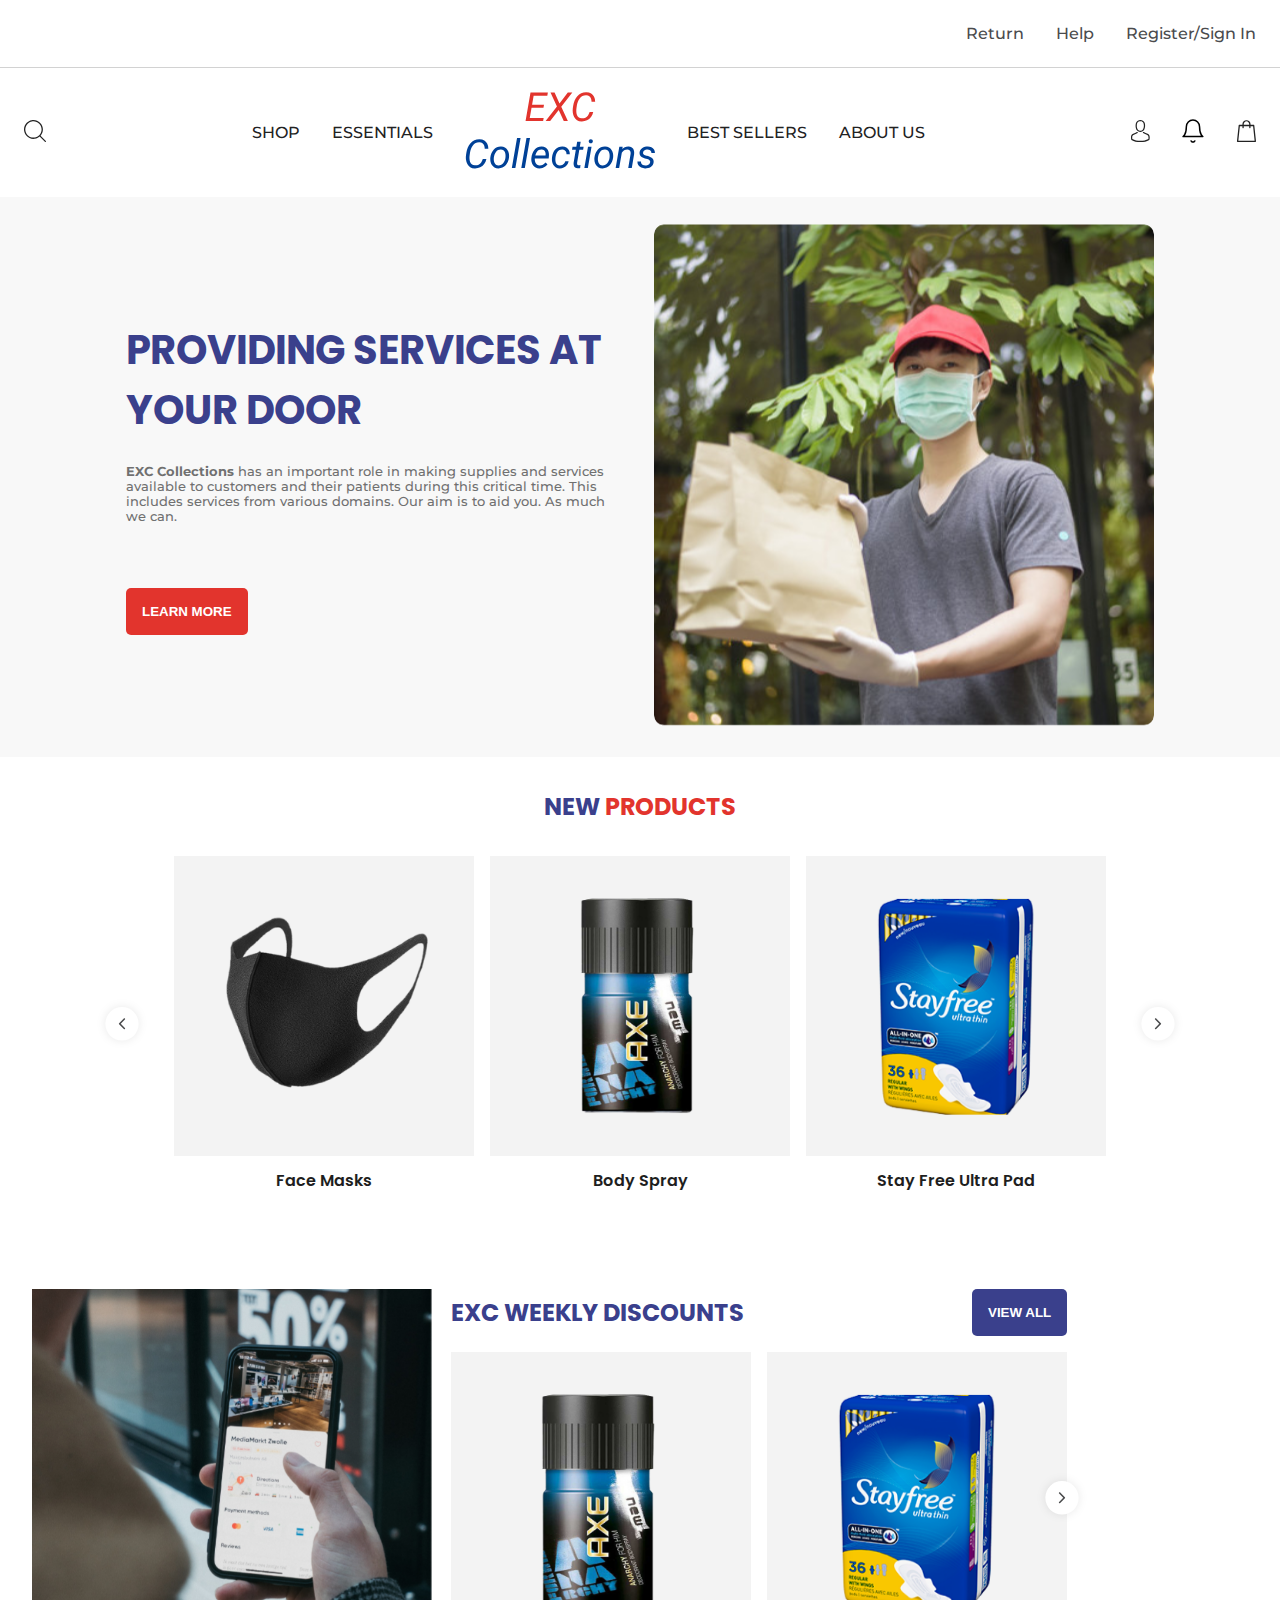
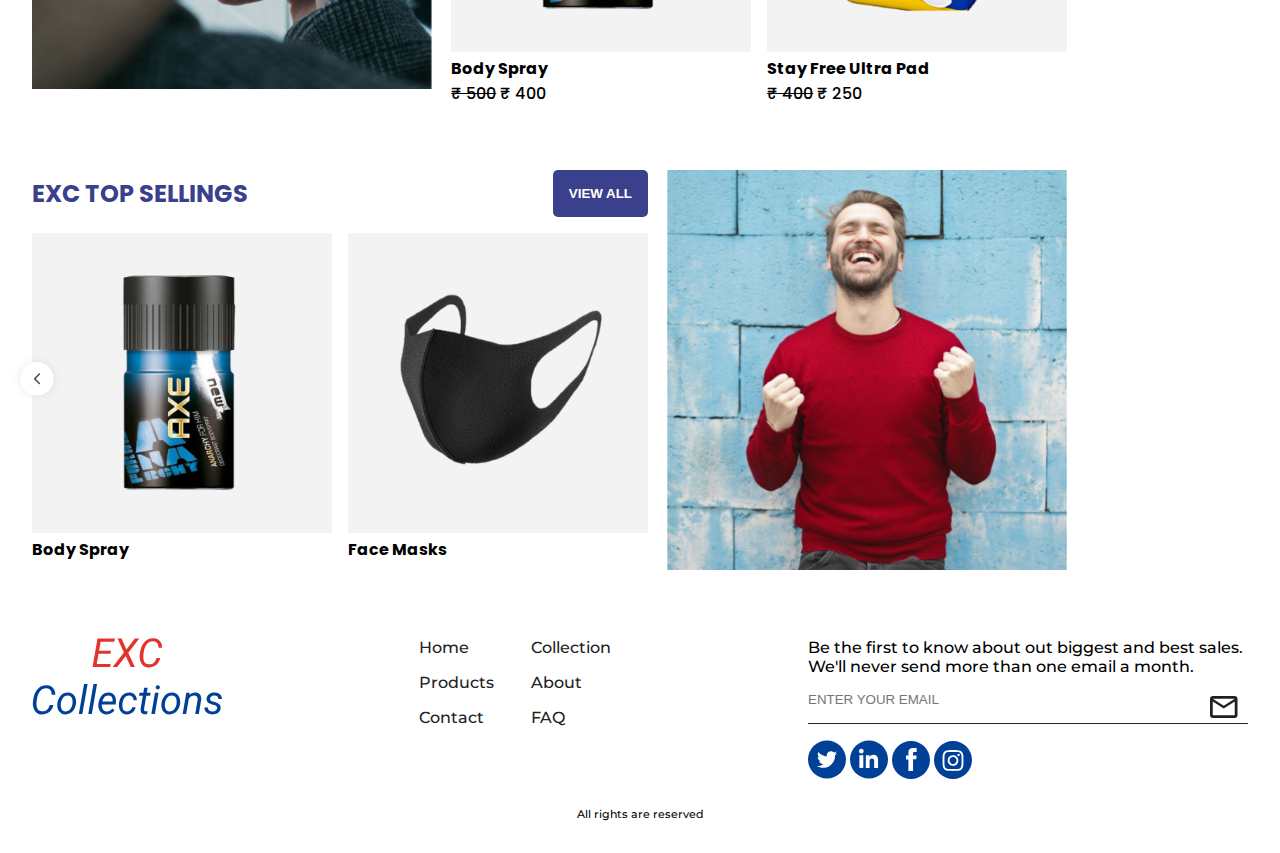
<file: src/index.html>
<!DOCTYPE html>
<html lang="en">
<head>
    <meta charset="UTF-8">
    <meta name="viewport" content="width=device-width, initial-scale=1.0">
    <title>EXC Collections - Home</title>

    <!-- Fonts -->
    <link rel="preconnect" href="https://fonts.googleapis.com">
    <link rel="preconnect" href="https://fonts.gstatic.com" crossorigin>
    <link href="https://fonts.googleapis.com/css2?family=Montserrat:ital,wght@0,100..900;1,100..900&family=Poppins:ital,wght@0,100;0,200;0,300;0,400;0,500;0,600;0,700;0,800;0,900;1,100;1,200;1,300;1,400;1,500;1,600;1,700;1,800;1,900&family=Work+Sans:ital,wght@0,100..900;1,100..900&display=swap" rel="stylesheet">

    <!-- Styles -->
     <link rel="stylesheet" href="./styles/base.css">
    <link rel="stylesheet" href="./styles/root.css">
    <link rel="stylesheet" href="./styles/styles.css">
    <link rel="stylesheet" href="./styles/_utils.css">
</head>
<body>
    <div class="wrapper">
        <header class="header">
            <nav class="top-nav">
                <ul class="top-nav-list">
                    <li class="top-nav-items"><a class="top-nav-links montserrat-medium" href="#">Return</a></li>
                    <li class="top-nav-items"><a class="top-nav-links montserrat-medium" href="#">Help</a></li>
                    <li class="top-nav-items"><a class="top-nav-links montserrat-medium" href="#">Register/Sign In</a></li>
                </ul>
            </nav>

            <nav class="main-nav">
                <section class="main-nav-search">
                    <button class="search-button">
                        <img src="../public/assets/Search.svg" alt="Search Icon">
                    </button>
                </section>

                <section class="main-nav-list-container">
                    <ul class="nav-list">
                        <li class="nav-items"><a href="#" class="nav-link montserrat-medium">Shop</a></li>
                        <li class="nav-items"><a href="#" class="nav-link montserrat-medium">Essentials</a></li>
                        <li class="nav-items"><a href="#" class="nav-link montserrat-medium">
                            <img src="../public/assets/EXC Collections.svg" alt="EXC Collections">
                        </a></li>
                        <li class="nav-items"><a href="#" class="nav-link montserrat-medium">Best Sellers</a></li>
                        <li class="nav-items"><a href="#" class="nav-link montserrat-medium">About Us</a></li>
                    </ul>
                </section>

                <section class="main-nav-icons">
                    <button class="icon-button">
                        <img src="../public/assets/profile_img.svg" alt="Profile Icon">
                    </button>
                    <button class="icon-button">
                        <img src="../public/assets/Group 128.svg" alt="Notification Icon">
                    </button>
                    <button class="icon-button">
                        <img src="../public/assets/shopping_img.svg" alt="Shopping Icon">
                    </button>
                </section>
            </nav>
        </header>

        <main>
            <section class="hero">
                <div class="hero-left-area">
                    <h1 class="poppins-bold">Providing Services At Your Door</h1>
                    <p class="montserrat-medium"><b class="bold-text bold-text--dark">EXC Collections</b> has an important role in making supplies and services available to customers and their patients during this critical time. This includes services from various domains. Our aim is to aid you. As much we can.</p>
                    <button class="button">
                        LEARN MORE
                    </button>
                </div>

                <div class="hero-right-area">
                    <img src="../public/assets/cover_img.png" alt="Cover Image">
                </div>
            </section>

            <section class="new-product">
                <h2 class="poppins-bold">
                    <span>NEW</span>
                    <span>PRODUCTS</span>
                </h2>

                <div class="new-product-carousel">
                    <button class="new-product-carousel-button">
                        <img class="img-50-x-50" src="../public/assets/Move.svg" alt="Carousel Previous Button">
                    </button>

                    <div class="new-product-carousel-track">
                        
                        <div class="new-product-carousel-item">
                            <div>
                                <img class="img-300-x-300" src="../public/assets/Face-Mask.png" alt="Product One">
                            </div>

                            <p class="poppins-bold">Face Masks</p>
                        </div>

                        <div class="new-product-carousel-item">
                            <div>
                                <img class="img-300-x-300" src="../public/assets/Body-Spray.png" alt="Product Two">
                            </div>

                            <p class="poppins-bold">Body Spray</p>
                        </div>

                        <div class="new-product-carousel-item">
                            <div>
                                <img class="img-300-x-300" src="../public/assets/Sanitary-Pad.png" alt="Product Three">
                            </div>

                            <p class="poppins-bold">Stay Free Ultra Pad</p>
                        </div>
                    </div>

                    <button class="new-product-carousel-button">
                        <img class="img-50-x-50" src="../public/assets/Move (1).svg" alt="Carousel Next Button">
                    </button>
                </div>
            </section>
            
            <section class="weekly-discount">
                <div class="weekly-discount-left-area">
                    <img class="img-400-x-400" src="../public/assets/Feature_img1.png" alt="Weekly Discount Image">
                </div>

                <div class="weekly-discount-right-area">
                    <header>
                        <h2 class="poppins-bold">EXC WEEKLY DISCOUNTS</h2>

                        <button class="button">VIEW ALL</button>
                    </header>

                    <main>
                        <div class="weekly-discount-carousel">

                        <div class="weekly-discount-carousel-track">

                            <div class="weekly-discount-carousel-item">
                                <div>
                                    <img class="img-300-x-300" src="../public/assets/Body-Spray.png" alt="Product One">
                                </div>
    
                                <p class="poppins-bold">Body Spray</p>
                                <span class="poppins-regular"><strike>₹ 500</strike> ₹ 400</span>
                            </div>
    
                            <div class="weekly-discount-carousel-item">
                                <div>
                                    <img class="img-300-x-300" src="../public/assets/Sanitary-Pad.png" alt="Product Two">
                                </div>
    
                                <p class="poppins-bold">Stay Free Ultra Pad</p>
                                <span class="poppins-regular"><strike>₹ 400</strike> ₹ 250</span>
                            </div>

                            <button class="weekly-discount-carousel-button">
                                <img class="img-50-x-50" src="../public/assets/Move (1).svg" alt="Carousel Next Button">
                            </button>
                        </div>
                    </div>
                    </main>
                </div>
            </section>
            
            <section class="top-sellings">

                <div class="top-sellings-left-area">
                    <header>
                        <h2 class="poppins-bold">EXC TOP SELLINGS</h2>

                        <button class="button">VIEW ALL</button>
                    </header>

                    <main>
                        <div class="top-sellings-carousel">

                            <button class="top-sellings-carousel-button">
                                <img class="img-50-x-50" src="../public/assets/Move.svg" alt="Carousel Previous Button">
                            </button>

                            <div class="top-sellings-carousel-track">

                            <div class="top-sellings-carousel-item">
                                <div>
                                    <img class="img-300-x-300" src="../public/assets/Body-Spray.png" alt="Product One">
                                </div>
    
                                <p class="poppins-bold">Body Spray</p>
                            </div>
    
                            <div class="top-sellings-carousel-item">
                                <div>
                                    <img class="img-300-x-300" src="../public/assets/Face-Mask.png" alt="Product Two">
                                </div>
    
                                <p class="poppins-bold">Face Masks</p>
                            </div>
                        </div>
                    </div>
                    </main>
                </div>

                <div class="top-sellings-right-area">
                    <img class="img-400-x-400" src="../public/assets/Bg.png" alt="Top Sellings Image">
                </div>
            </section>
        </main>
        
        <footer>
            <div class="footer-layout">
                <div class="footer-layout-content">
                    <section class="footer-layout-content-icon">
                        <img src="../public/assets/EXC Collections.svg" alt="Footer Logo">
                    </section>

                    <section class="footer-layout-content-nav-list">
                        <ul>
                            <li><a class="montserrat-medium" href="#">Home</a></li>
                            <li><a class="montserrat-medium" href="#">Collection</a></li>
                            <li><a class="montserrat-medium" href="#">Products</a></li>
                            <li><a class="montserrat-medium" href="#">About</a></li>
                            <li><a class="montserrat-medium" href="#">Contact</a></li>
                            <li><a class="montserrat-medium" href="#">FAQ</a></li>
                        </ul>
                    </section>

                    <section class="footer-layout-content-social-media">
                        <div class="footer-layout-content-social-media-form">
                            <p class="montserrat-medium">Be the first to know about out biggest and best sales. We'll never send more than one email a month.</p>

                            <form class="form montserrat-medium" method="post" action="#">
                                <input type="email" id="email" name="email" class="form-input" placeholder="ENTER YOUR EMAIL" required>
                                <button class="form-button">
                                    <img src="../public/assets/ic_mail_outline_24px.svg" alt="Email Icon">
                                </button>
                            </form>
                        </div>

                        <div class="footer-layout-content-social-media-icons">
                            <a href="#"><img src="../public/assets/Twitter.svg" alt="Twitter"></a>
                            <a href="#"><img src="../public/assets/LinkedIn.svg" alt="LinkedIn"></a>
                            <a href="#"><img src="../public/assets/Facebook.svg" alt="Facebook"></a>
                            <a href="#"><img src="../public/assets/Insta.svg" alt="Instagram"></a>
                        </div>
                    </section>
                </div>
                
                <div class="footer-layout-copyright montserrat-medium">All rights are reserved</div>
            </div>
        </footer>
    </div>
</body>
</html>
</file>
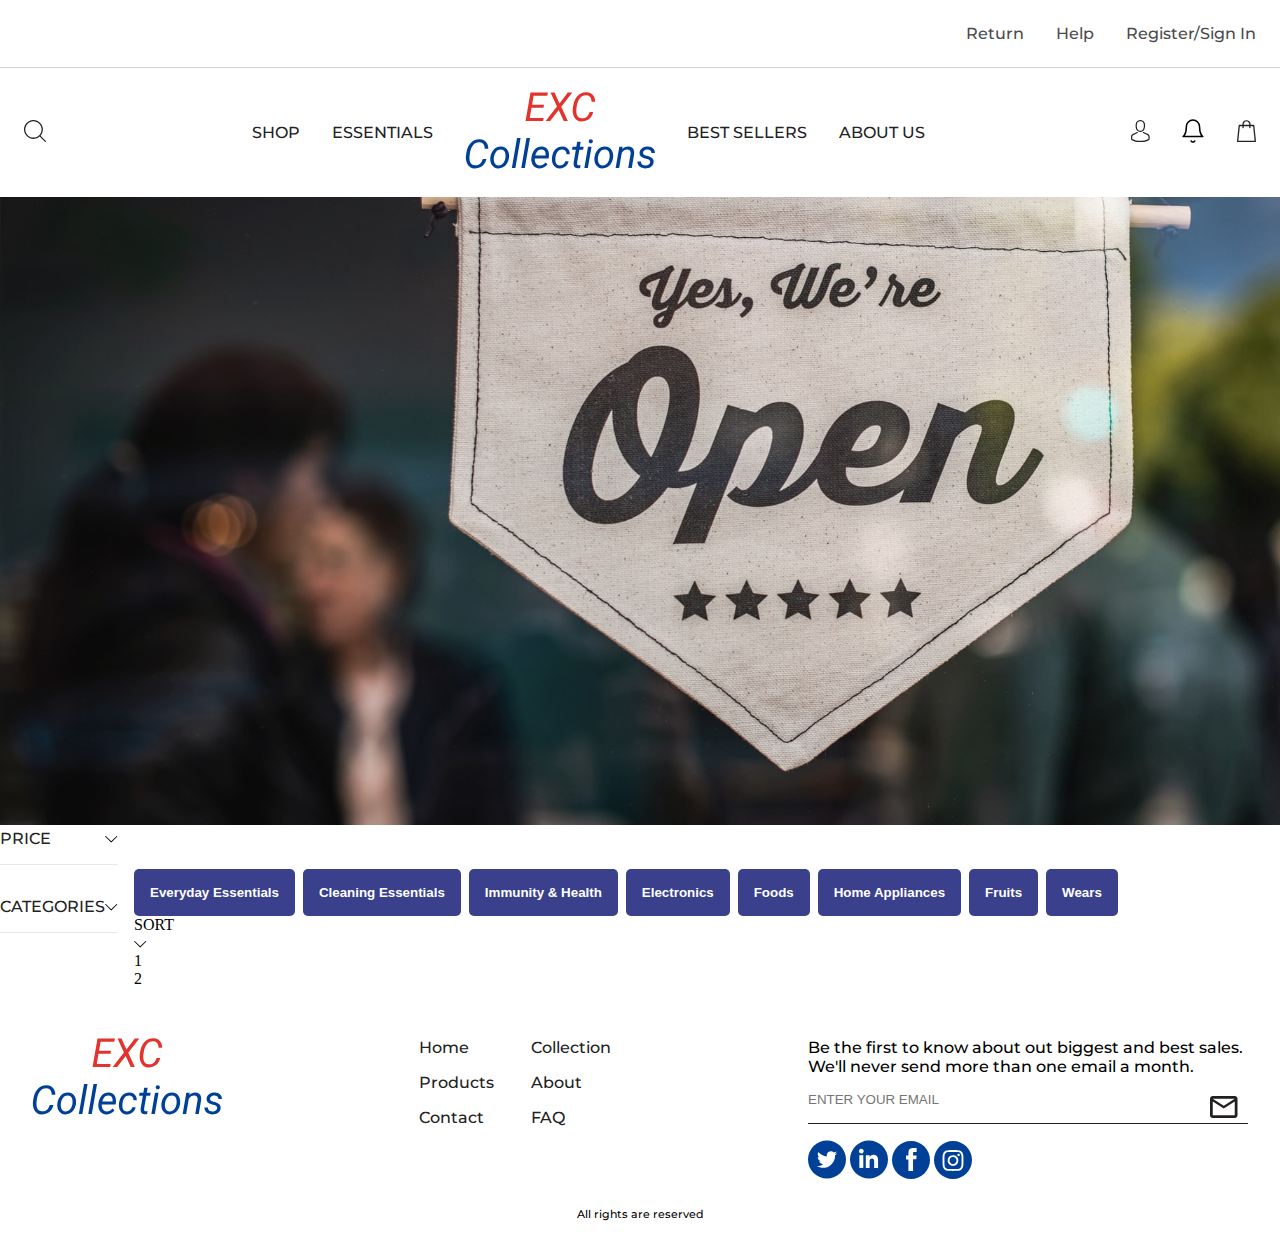
<file: src/collections.html>
<!DOCTYPE html>
<html lang="en">
<head>
    <meta charset="UTF-8">
    <meta name="viewport" content="width=device-width, initial-scale=1.0">
    <title>EXC Collections - Collections</title>

    <!-- Fonts -->
    <link rel="preconnect" href="https://fonts.googleapis.com">
    <link rel="preconnect" href="https://fonts.gstatic.com" crossorigin>
    <link href="https://fonts.googleapis.com/css2?family=Montserrat:ital,wght@0,100..900;1,100..900&family=Poppins:ital,wght@0,100;0,200;0,300;0,400;0,500;0,600;0,700;0,800;0,900;1,100;1,200;1,300;1,400;1,500;1,600;1,700;1,800;1,900&family=Work+Sans:ital,wght@0,100..900;1,100..900&display=swap" rel="stylesheet">

    <!-- Styles -->
    <link rel="stylesheet" href="./styles/base.css">
    <link rel="stylesheet" href="./styles/root.css">
    <link rel="stylesheet" href="./styles/styles.css">
    <link rel="stylesheet" href="./styles/_utils.css">
    <link rel="stylesheet" href="./styles/components.css">

    <!-- Page Specific Styles -->
    <link rel="stylesheet" href="./styles/collections.css">
</head>
<body>
    <div class="wrapper">
        <header class="header">
            <nav class="top-nav">
                <ul class="top-nav-list">
                    <li class="top-nav-items"><a class="top-nav-links montserrat-medium" href="#">Return</a></li>
                    <li class="top-nav-items"><a class="top-nav-links montserrat-medium" href="#">Help</a></li>
                    <li class="top-nav-items"><a class="top-nav-links montserrat-medium" href="#">Register/Sign In</a></li>
                </ul>
            </nav>

            <nav class="main-nav">
                <section class="main-nav-search">
                    <button class="search-button">
                        <img src="../public/assets/Search.svg" alt="Search Icon">
                    </button>
                </section>

                <section class="main-nav-list-container">
                    <ul class="nav-list">
                        <li class="nav-items"><a href="#" class="nav-link montserrat-medium">Shop</a></li>
                        <li class="nav-items"><a href="#" class="nav-link montserrat-medium">Essentials</a></li>
                        <li class="nav-items"><a href="#" class="nav-link montserrat-medium">
                            <img src="../public/assets/EXC Collections.svg" alt="EXC Collections">
                        </a></li>
                        <li class="nav-items"><a href="#" class="nav-link montserrat-medium">Best Sellers</a></li>
                        <li class="nav-items"><a href="#" class="nav-link montserrat-medium">About Us</a></li>
                    </ul>
                </section>

                <section class="main-nav-icons">
                    <button class="icon-button">
                        <img src="../public/assets/profile_img.svg" alt="Profile Icon">
                    </button>
                    <button class="icon-button">
                        <img src="../public/assets/Group 128.svg" alt="Notification Icon">
                    </button>
                    <button class="icon-button">
                        <img src="../public/assets/shopping_img.svg" alt="Shopping Icon">
                    </button>
                </section>
            </nav>
        </header>

        <main>
            <section class="collections-cover">
                <img src="../public/assets/we-are-open.png" alt="we are open image">
            </section>

            <section class="collections-products">
                <div class="collections-products-left">
                    <!-- For the Categories DropDown -->
                     <ul class="products-dropdown-list">
                        <li class="products-dropdown-item"><a href="#" class="products-dropdown-link montserrat-medium">
                            <p>PRICE</p> 
                            <button>
                                <img src="../public/assets/dropdown.svg" alt="Dropdown">
                            </button>
                        </a></li>

                        <li class="products-dropdown-item"><a href="#" class="products-dropdown-link montserrat-medium">
                            <p>CATEGORIES</p> 
                            <button>
                                <img src="../public/assets/dropdown.svg" alt="Dropdown">
                            </button>
                        </a></li>
                     </ul>
                </div>
                
                
                <div class="collections-products-right">

                    <section class="collections-products-categories">
                        <!-- Dynamically Add Product Categories with JavaScript -->
                         <div class="collections-products-categories-button-group">
                            <!-- Here are the category buttons -->
                         </div>
                    </section>

                    <section class="collections-products-info">
                        <!-- Dynamically Change with javascript -->
                        <p class="products-count"></p>

                        <div>
                            <p>SORT</p>

                            <button>
                                <img src="../public/assets/dropdown.svg" alt="Dropdown">
                            </button>
                        </div>
                    </section>

                    <section class="collections-products-container">
                        <!-- Dynamically Render the Products Grid of every products and their categories -->
                    </section>

                    <section class="collections-products-pagination">
                        <div>
                            <p>1</p>
                            <p>2</p>
                            <button>
                                <img src="../public/assets/Next-Page.svg" alt="Next Page Button">
                            </button>
                        </div>
                    </section>
                </div>
            </section>
        </main>

        <footer>
            <div class="footer-layout">
                <div class="footer-layout-content">
                    <section class="footer-layout-content-icon">
                        <img src="../public/assets/EXC Collections.svg" alt="Footer Logo">
                    </section>

                    <section class="footer-layout-content-nav-list">
                        <ul>
                            <li><a class="montserrat-medium" href="#">Home</a></li>
                            <li><a class="montserrat-medium" href="#">Collection</a></li>
                            <li><a class="montserrat-medium" href="#">Products</a></li>
                            <li><a class="montserrat-medium" href="#">About</a></li>
                            <li><a class="montserrat-medium" href="#">Contact</a></li>
                            <li><a class="montserrat-medium" href="#">FAQ</a></li>
                        </ul>
                    </section>

                    <section class="footer-layout-content-social-media">
                        <div class="footer-layout-content-social-media-form">
                            <p class="montserrat-medium">Be the first to know about out biggest and best sales. We'll never send more than one email a month.</p>

                            <form class="form montserrat-medium" method="post" action="#">
                                <input type="email" id="email" name="email" class="form-input" placeholder="ENTER YOUR EMAIL" required>
                                <button class="form-button">
                                    <img src="../public/assets/ic_mail_outline_24px.svg" alt="Email Icon">
                                </button>
                            </form>
                        </div>

                        <div class="footer-layout-content-social-media-icons">
                            <a href="#"><img src="../public/assets/Twitter.svg" alt="Twitter"></a>
                            <a href="#"><img src="../public/assets/LinkedIn.svg" alt="LinkedIn"></a>
                            <a href="#"><img src="../public/assets/Facebook.svg" alt="Facebook"></a>
                            <a href="#"><img src="../public/assets/Insta.svg" alt="Instagram"></a>
                        </div>
                    </section>
                </div>
                
                <div class="footer-layout-copyright montserrat-medium">All rights are reserved</div>
            </div>
        </footer>
    </div>

    <script type="module" src="./js/products.js"></script>
    <script type="module" src="./js/collections.js"></script>
</body>
</html>
</file>
<file: src/styles/styles.css>
.wrapper {
    min-height: 100%;
    /* The wrapper is not a flex container but a block containing other elements */
}

/* Header Section -> Top Nav and Main Nav */
.header {
    display: flex;
    flex-direction: column;
    justify-content: center;
    align-items: stretch;
    width: 100%;
}

.top-nav {
    display: flex;
    justify-content: flex-end;
    padding: 1.5rem;
    border-bottom: 1px solid var(--light-400-color);
}

.top-nav-list {
    display: inherit;
    gap: 2rem;
}

.top-nav-items > a {
    color: var(--dark-200-color);
}

.main-nav {
    display: flex;
    justify-content: space-between;
    align-items: center;
    padding: 1.5rem;
}

.main-nav-list-container {
     & > .nav-list {
        display: flex;
        justify-content: center;
        gap: 2rem;
        align-items: center;
     }
}

.main-nav-icons {
    display: inherit;
    gap: 2rem;
}

.nav-link {
    color: var(--dark-400-color);
    text-transform: uppercase;
}

/* Hero Section -> Hero Text and Cover Image */
.hero {
    display: flex;
    align-items: center;
    justify-content: center;
    gap: 3rem;
    background-color: var(--hero-background-color);
    padding: 1.7rem;
}

.hero-left-area {
    max-width: 60ch;
    & > h1 {
        font-size: 2.5rem;
        text-transform: uppercase;
        font-weight: 700;
        color: var(--primary-color);
    }

    & > p {
        font-size: 0.8rem;
        margin: 1.5rem 0;
        color: var(--text-color);
    }

    & > button {
        background-color: var(--secondary-color);
        color: var(--white);
    }
}

/* Main -> New Product Section, Weekly Discount Section, Top Selling Section */

/* New Product Section */
.new-product {
    padding: 2rem;
    & > h2 {
        font-size: 1.5rem;
        text-align: center;

        & > span:first-child {
            color: var(--primary-color);
        }

        & > span:last-child {
            color: var(--secondary-color);
        }
    }
}

.new-product-carousel {
    display: flex;
    justify-content: center;
    align-items: center;
    padding: 2rem;
    position: relative;
}

.new-product-carousel-button {
    position: absolute;
}

.new-product-carousel-button:first-child {
    left: 65px;
}

.new-product-carousel-button:last-child {
    right: 65px;
}

.new-product-carousel-track {
    display: inherit;
    gap: 1rem;
}

.new-product-carousel-item > p {
    font-weight: 600;
    margin-top: 0.5rem;
    text-align: center;
    color: var(--dark-600-color);
}

/* Weekly Discount and Top Sellings Headers*/
.weekly-discount-right-area, .top-sellings-left-area {
     & > header {
        display: flex;
        justify-content: space-between;
        align-items: center;
        margin-bottom: 1rem;

        & > h2 {
            color: var(--primary-color);
        }

        & > button {
            margin: 0;
            background-color: var(--primary-color);
            color: var(--white);
        }
    }
}

.weekly-discount-carousel, .top-sellings-carousel {
    position: relative;
}

.weekly-discount-carousel-button {
    position: absolute;
    top: 120px;
    right: -20px;
}

.top-sellings-carousel-button {
    position: absolute;
    top: 120px;
    left: -20px;
}

/* Weekly Discount and Top Sellings Sections */
.weekly-discount, .top-sellings {
    display: flex;
    padding: 2rem;
    gap: 1.2rem;
}

/* Both section's carousels */
.weekly-discount-carousel, .top-sellings-carousel {
    display: flex;
    align-items: center;
}

.weekly-discount-carousel-track, .top-sellings-carousel-track {
    display: inherit;
    gap: 1rem;
}

/* Footer Section -> Footer Contents and the Copyright Section */
.footer-layout {
    padding: 2rem;
}

.footer-layout-content {
    display: flex;
    align-items: start;
    gap: 3rem;
    justify-content: space-between;
}

.footer-layout-content-nav-list {
    
    & > ul {
        display: grid;
        grid-template-columns: repeat(2, 1fr);
        row-gap: 1rem;
        column-gap: 2rem;

        & > li > a {
            color: var(--dark-400-color);
        }
    }
}

.footer-layout-content-social-media-form {
    & > p {
        max-width: 40ch;
        margin-bottom: 1rem;
    }

    & > form {
        margin-bottom: 1rem;
    }
}

.footer-layout-copyright {
    text-align: center;
    margin-top: 1.5rem;
    font-size: 0.7rem;
}
</file>
<file: src/styles/_utils.css>
/* Every Utility Reusable Utility class comes in here */
.bold-text {
    font-weight: bold;
}

.bold-text--dark {
    color: var(--text-color);
}

.img-50-x-50 {
    width: 50px;
    height: 50px;
}

.img-100-x-100 {
    width: 100px;
    height: 100px;
}

.img-200-x-200 {
    width: 200px;
    height: 200px;
}

.img-300-x-300 {
    width: 300px;
    height: 300px;
}

.img-400-x-400 {
    width: 400px;
    height: 400px;
}

.img-500-x-500 {
    width: 500px;
    height: 500px;
}

.img-600-x-600 {
    width: 600px;
    height: 600px;
}

.img-700-x-700 {
    width: 700px;
    height: 700px;
}

.img-800-x-800 {
    width: 400px;
    height: 400px;
}

.img-900-x-900 {
    width: 900px;
    height: 900px;
}

.img-1000-x-1000 {
    width: 1000px;
    height: 1000px;
}

.button {
    margin-top: 2.5rem;
    padding: 1rem;
    font-weight: bold;
}

.form {
    display: flex;
    justify-content: space-between;
    align-items: center;
    position: relative;
}

.form-input {
    border: 0;
    margin: 0;
    padding-bottom: 1rem;
    outline: 0;
    width: 100%;
    border-bottom: 1px solid var(--dark-400-color);
}

.form-button {
    position: absolute;
    right: 10px;
}
</file>
<file: src/styles/components.css>
/* Every Components would be styled in here: Buttons, Filters, Dropdowns, Pagination and So on.*/
.category-button {
    background-color: var(--primary-color);
    color: var(--white);
}

.category-button--active {
    color: var(--primary-color);
    background-color: var(--white);
}
</file>
<file: src/styles/collections.css>
/* Collection Page Specific Styles */
.collections-products {
    display: flex;
    gap: 1rem;
}

.collections-products-left {
    display: flex;
    flex-direction: column;
}

.products-dropdown-list {
    display: inherit;
    flex-direction: inherit;
    gap: 2rem;
    width: 100%;
}

.products-dropdown-item {
    width: 100%;
    border-bottom: 1px solid rgb(35, 31, 32, 0.1);
    padding-bottom: 1rem;
}

.products-dropdown-link {
    display: flex;
    color: var(--dark-400-color);
    justify-content: space-between;
}

.collection-products-right {
    display: flex;
    justify-content: center;
    flex-direction: column;
}

.collections-products-categories-button-group {
    display: flex;
    align-items: center;
    gap: 0.5rem;
}

/* Products Grid */
.collection-products-container {
    display: flex;
    flex-direction: column;
}

.collections-products-grid {
    display: grid;
    grid-template-columns: repeat(3, 1fr);
    row-gap: 1rem;
    column-gap: 1.5rem;
}

.collections-products-item {
    display: flex;
    flex-direction: column;
    align-items: center;
    cursor: pointer;
}
</file>
<file: src/styles/base.css>
/* Reset every HTML Element to the default state */
ul, ol {
    list-style: none;
}

h1, h2, h3, h4, p {
    margin: 0;
    padding: 0;
}

li {
    list-style-type: none;
}

a {
    text-decoration: none;
}

button {
    border: 0;
    background: none;
    cursor: pointer;
    border-radius: 5px;
}

img {
    object-fit: cover;
}
</file>
<file: src/styles/root.css>
/* CSS File for all Variables, Fonts, and Colors */
/*=====================================================*/

/* Reset the Margin and Padding of the Webpage */
*, *::before, *::after {
    margin: 0;
    padding: 0;
    box-sizing: border-box;
}

body {
    height: 100vh;
}

/* Variables and Colors */
:root {
 --primary-color: #3A408C;  
 --secondary-color: #E2342D; 

 --text-color: #707070;

 --hero-background-color: #F8F8F8;
 
 --light-200-color: #F3F3F3;
 --light-400-color: #D2D2D2;
 
 --dark-200-color: #4A4B4D;
 --dark-400-color: #222222;
 --dark-600-color: #1E1E20;
 --dark-700-color: #231F20;

 --white: #FFFFFF;
 --black: #000000;
}

/* Fonts */

/* Header Font */
.poppins-bold {
    font-family: "Poppins", sans-serif;
    font-weight: 700;
    font-style: normal;
}

.poppins-regular {
    font-family: "Poppins", sans-serif;
    font-weight: 500;
    font-style: normal;
}

/* Body / Text Fonts */
.montserrat-medium {
    font-family: "Montserrat", sans-serif;
    font-optical-sizing: auto;
    font-weight: 500;
    font-style: normal;
}
</file>
